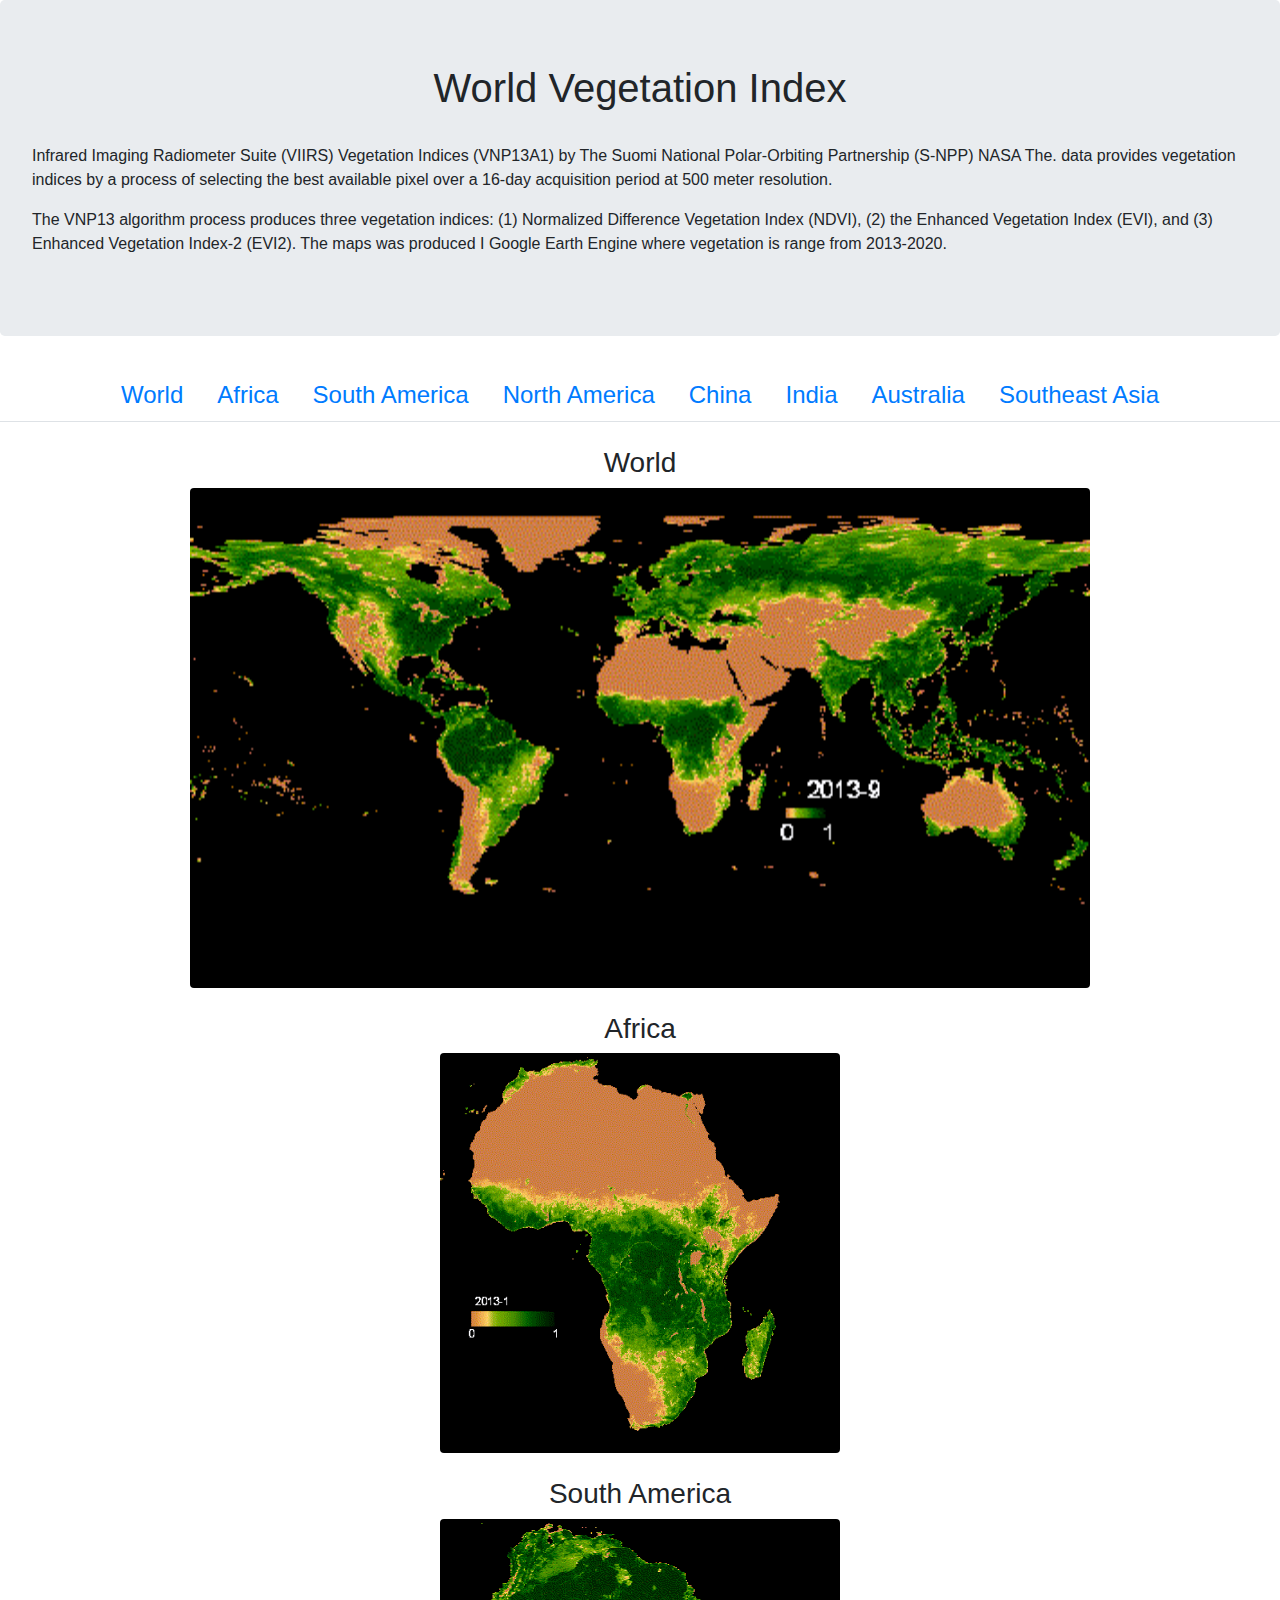
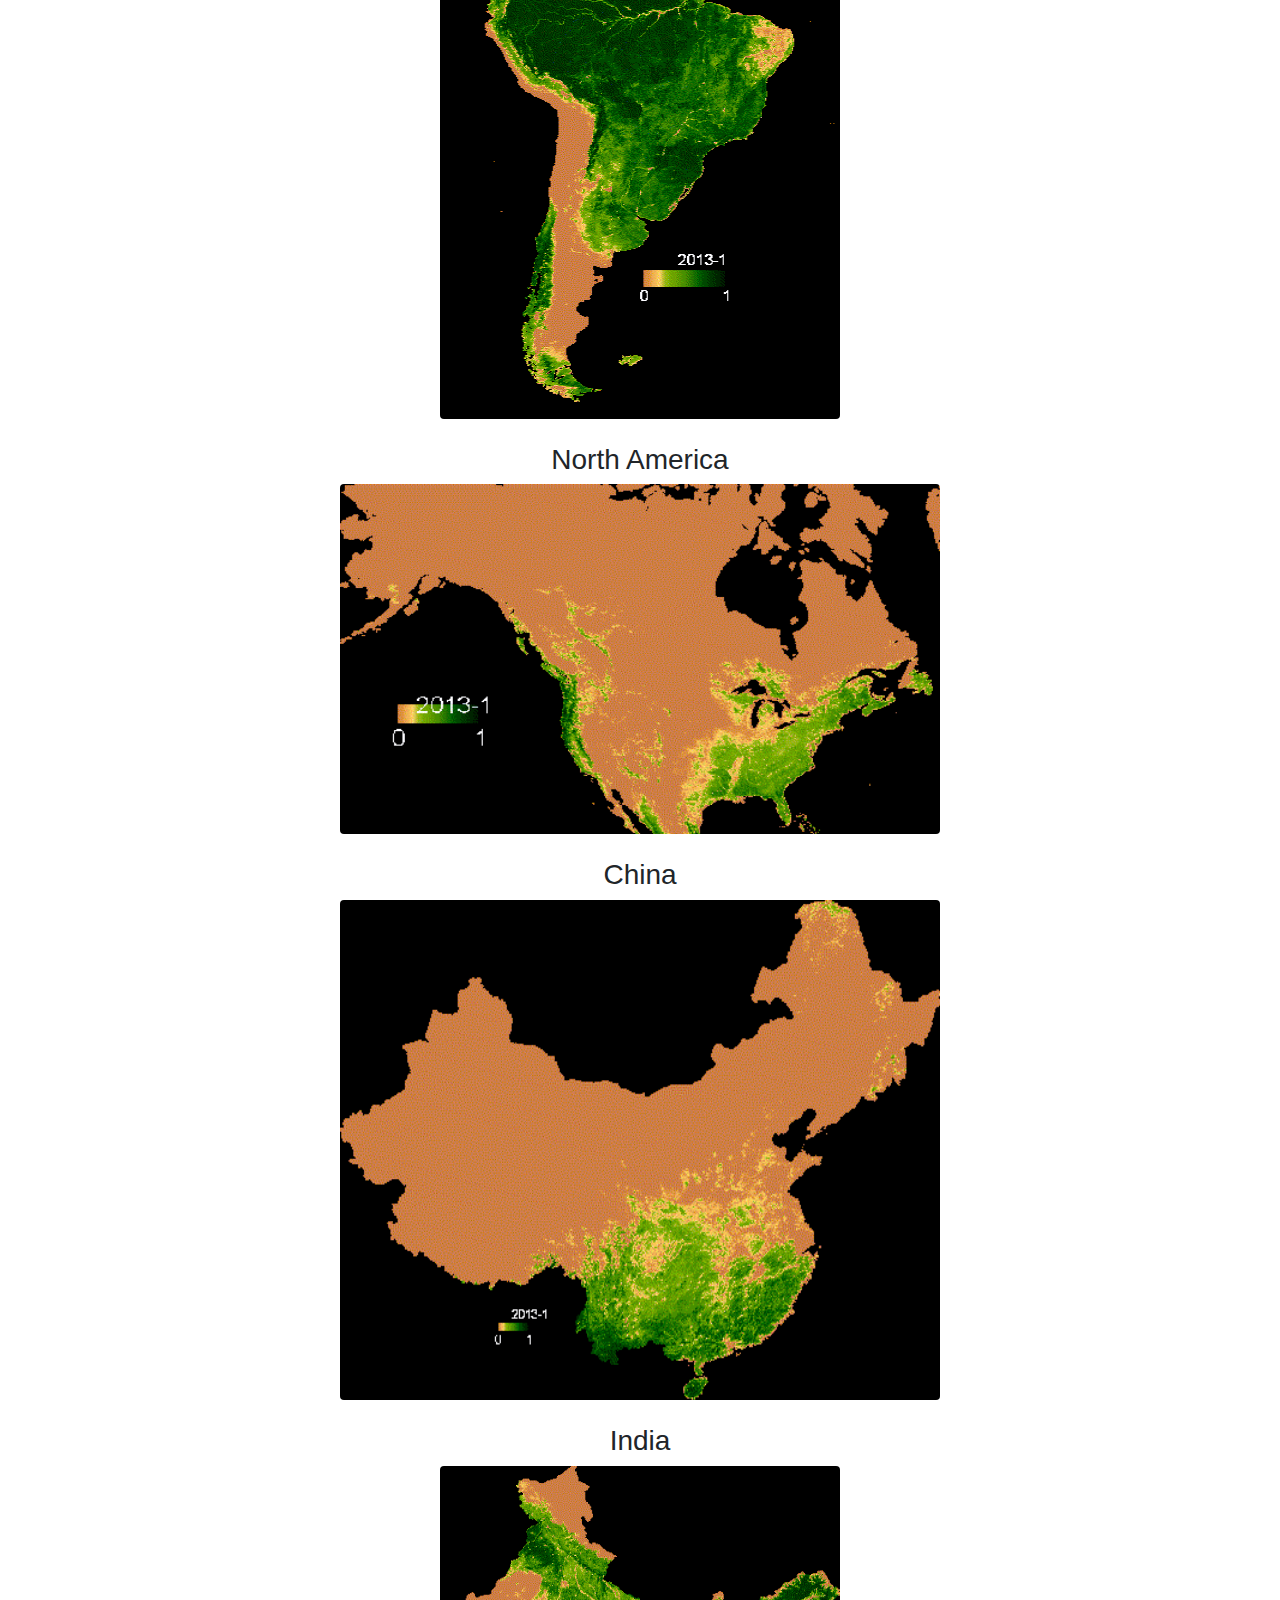
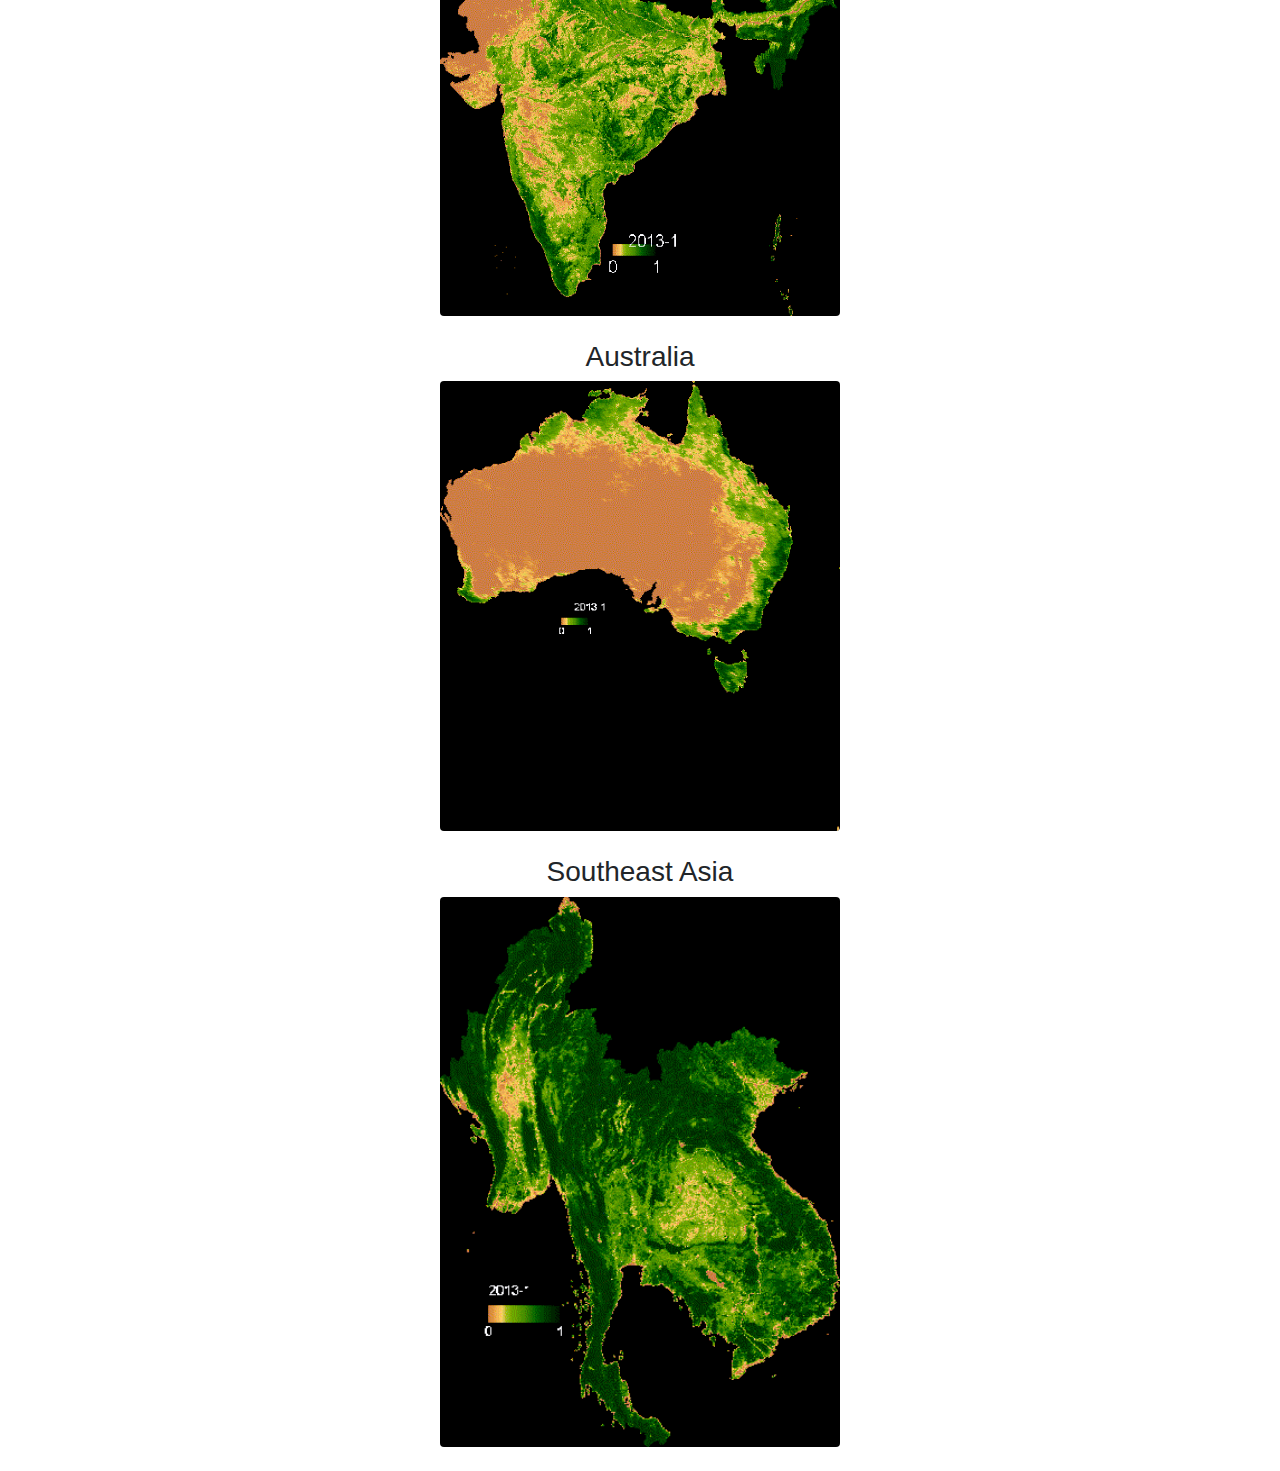
<file: index.html>
<!DOCTYPE html>
<html lang="en" >
<head>
  <meta charset="UTF-8">
  <title>World Vegation Index</title>
  <link rel="stylesheet" href="style.css">

<link rel="stylesheet" href="https://stackpath.bootstrapcdn.com/bootstrap/4.4.1/css/bootstrap.min.css" integrity="sha384-Vkoo8x4CGsO3+Hhxv8T/Q5PaXtkKtu6ug5TOeNV6gBiFeWPGFN9MuhOf23Q9Ifjh" crossorigin="anonymous">
<script src="https://code.jquery.com/jquery-3.4.1.slim.min.js" integrity="sha384-J6qa4849blE2+poT4WnyKhv5vZF5SrPo0iEjwBvKU7imGFAV0wwj1yYfoRSJoZ+n" crossorigin="anonymous"></script>
<script src="https://cdn.jsdelivr.net/npm/popper.js@1.16.0/dist/umd/popper.min.js" integrity="sha384-Q6E9RHvbIyZFJoft+2mJbHaEWldlvI9IOYy5n3zV9zzTtmI3UksdQRVvoxMfooAo" crossorigin="anonymous"></script>
<script src="https://stackpath.bootstrapcdn.com/bootstrap/4.4.1/js/bootstrap.min.js" integrity="sha384-wfSDF2E50Y2D1uUdj0O3uMBJnjuUD4Ih7YwaYd1iqfktj0Uod8GCExl3Og8ifwB6" crossorigin="anonymous"></script>
</head>
<style>

</style>
<body>
        <div class = "jumbotron">
            <h1> World Vegetation Index</h1>
            <br>
            <p>Infrared Imaging Radiometer Suite (VIIRS) Vegetation Indices (VNP13A1) by The Suomi National Polar-Orbiting Partnership (S-NPP) NASA The. data provides vegetation indices by a process of selecting the best available pixel over a 16-day acquisition period at 500 meter resolution.</p> 
            <p>The VNP13 algorithm process produces three vegetation indices: (1) Normalized Difference Vegetation Index (NDVI), (2) the Enhanced Vegetation Index (EVI), and (3) Enhanced Vegetation Index-2 (EVI2).  The maps was produced I Google Earth Engine where vegetation is range from 2013-2020.</p>
        </div>

        <ul class="nav nav-tabs justify-content-center">
        <li class="nav-item ">
        <a class="nav-link" href="#">World</a>
        </li>
        <li class="nav-item">
        <a class="nav-link" href="#">Africa</a>
        </li>
        <li class="nav-item">
        <a class="nav-link" href="#">South America</a>
        </li>
        <li class="nav-item">
        <a class="nav-link" href="#">North America</a>
        </li>
        <li class="nav-item">
        <a class="nav-link" href="#">China</a>
        </li>
        <li class="nav-item">
        <a class="nav-link" href="#">India</a>
        </li>
        <li class="nav-item">
        <a class="nav-link" href="#">Australia</a>
        </li>
        <li class="nav-item">
        <a class="nav-link" href="#">Southeast Asia</a>
        </li>
        </ul>
        <br>

        <div class= "container">
        <h3 class="text-center">World</h3>
         <img src="world.gif" class="rounded mx-auto d-block" alt="Cinque Terre" width="900" height="500">
        </div>
        <br>
        <div class= "container">
        <h3 class="text-center">Africa</h3>
         <img src="Africa.gif" class="rounded mx-auto d-block" alt="Cinque Terre" width="400" height="400">
        </div>
        <br>
        <div class= "container">
        <h3 class="text-center">South America</h3>
         <img src="South america.gif" class="rounded mx-auto d-block" alt="Cinque Terre" width="400" height="500">
        </div>
        <br>
        <div class= "container">
        <h3 class="text-center">North America</h3>
         <img src="Norther America.gif" class="rounded mx-auto d-block" alt="Cinque Terre" width="600" height="350">
        </div>
        <br>
        <div class= "container">
        <h3 class="text-center">China</h3>
         <img src="China.gif" class="rounded mx-auto d-block" alt="Cinque Terre" width="600" height="500">
        </div>
        <br>
        <div class= "container">
        <h3 class="text-center">India</h3>
         <img src="India.gif" class="rounded mx-auto d-block" alt="Cinque Terre" width="400" height="450">
        </div>
        <br>
         <div class= "container">
        <h3 class="text-center">Australia</h3>
         <img src="australia.gif" class="rounded mx-auto d-block" alt="Cinque Terre" width="400" height="450">
        </div>
        <br>
         <div class= "container">
        <h3 class="text-center">Southeast Asia</h3>
        <img src="Indochina.gif" class="rounded mx-auto d-block" alt="Cinque Terre" width="400" height="550">
        </div>
        <br>



</body>
</html>
</file>
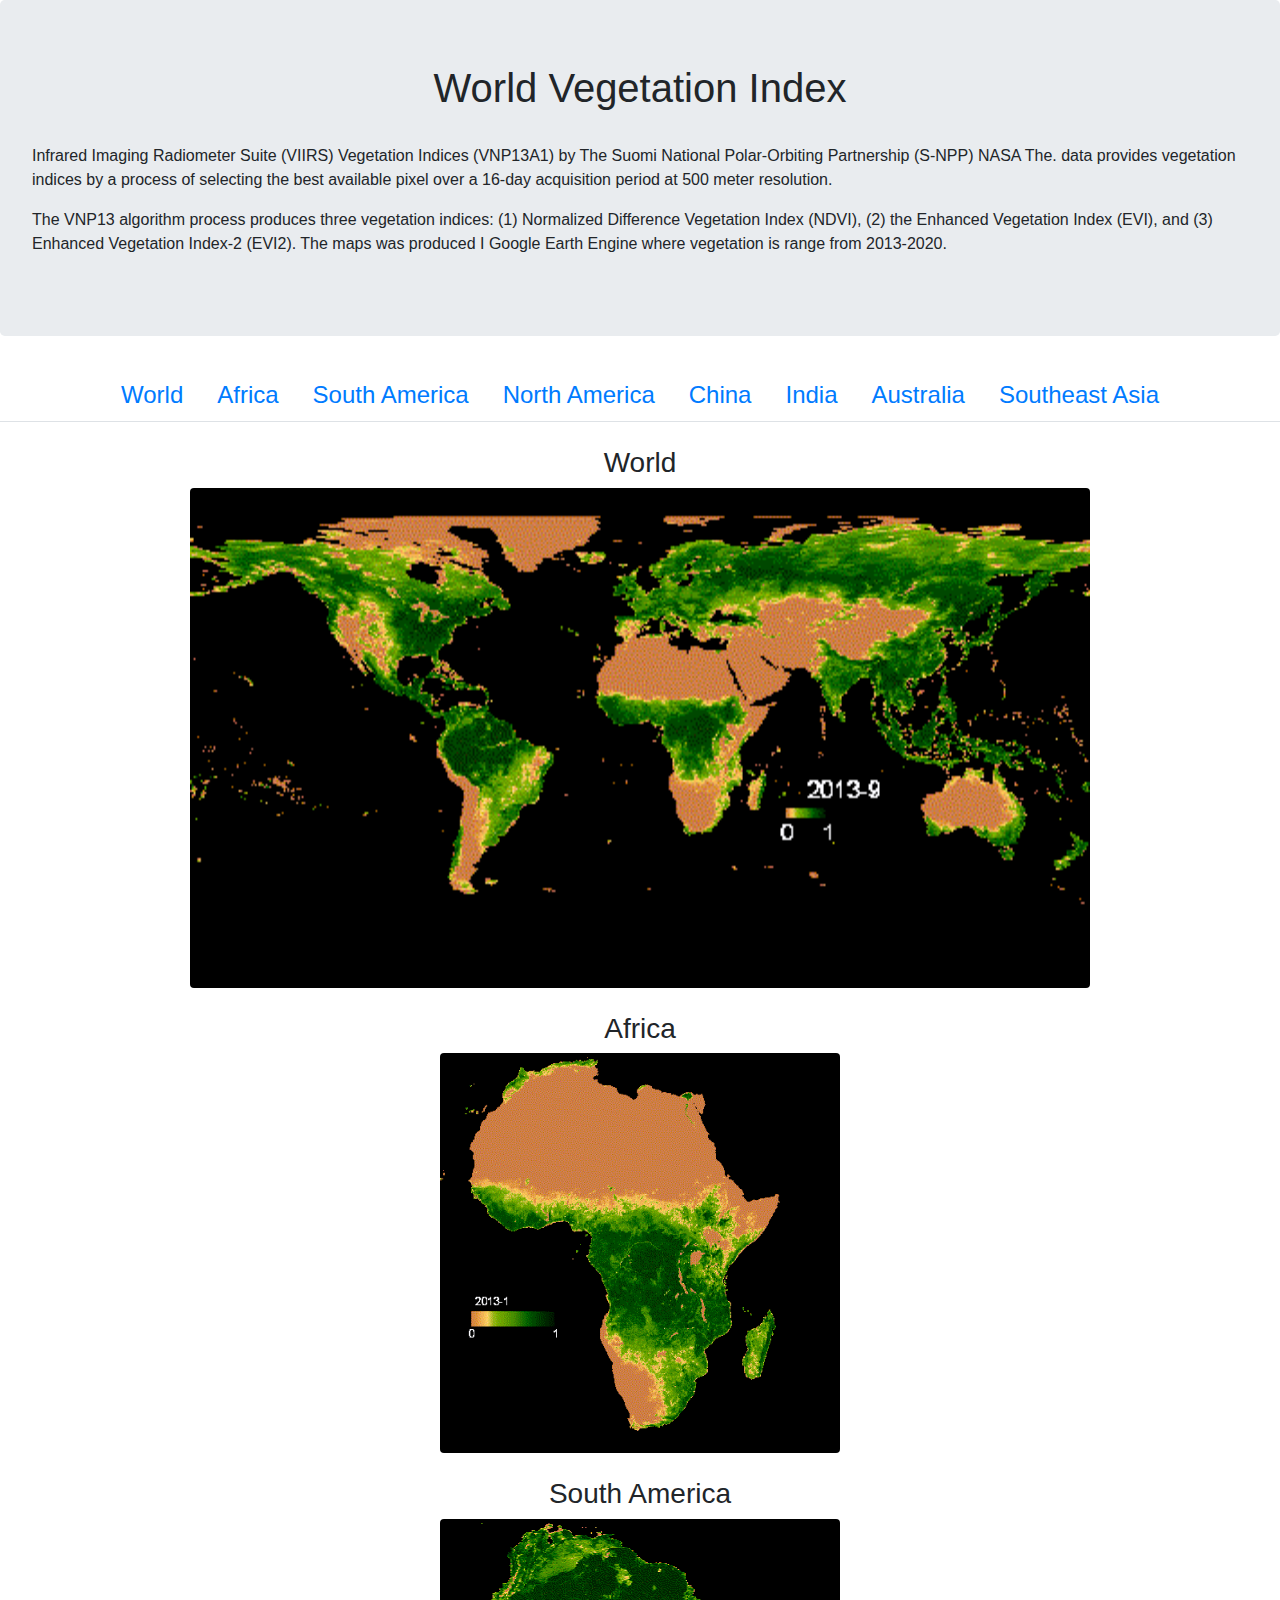
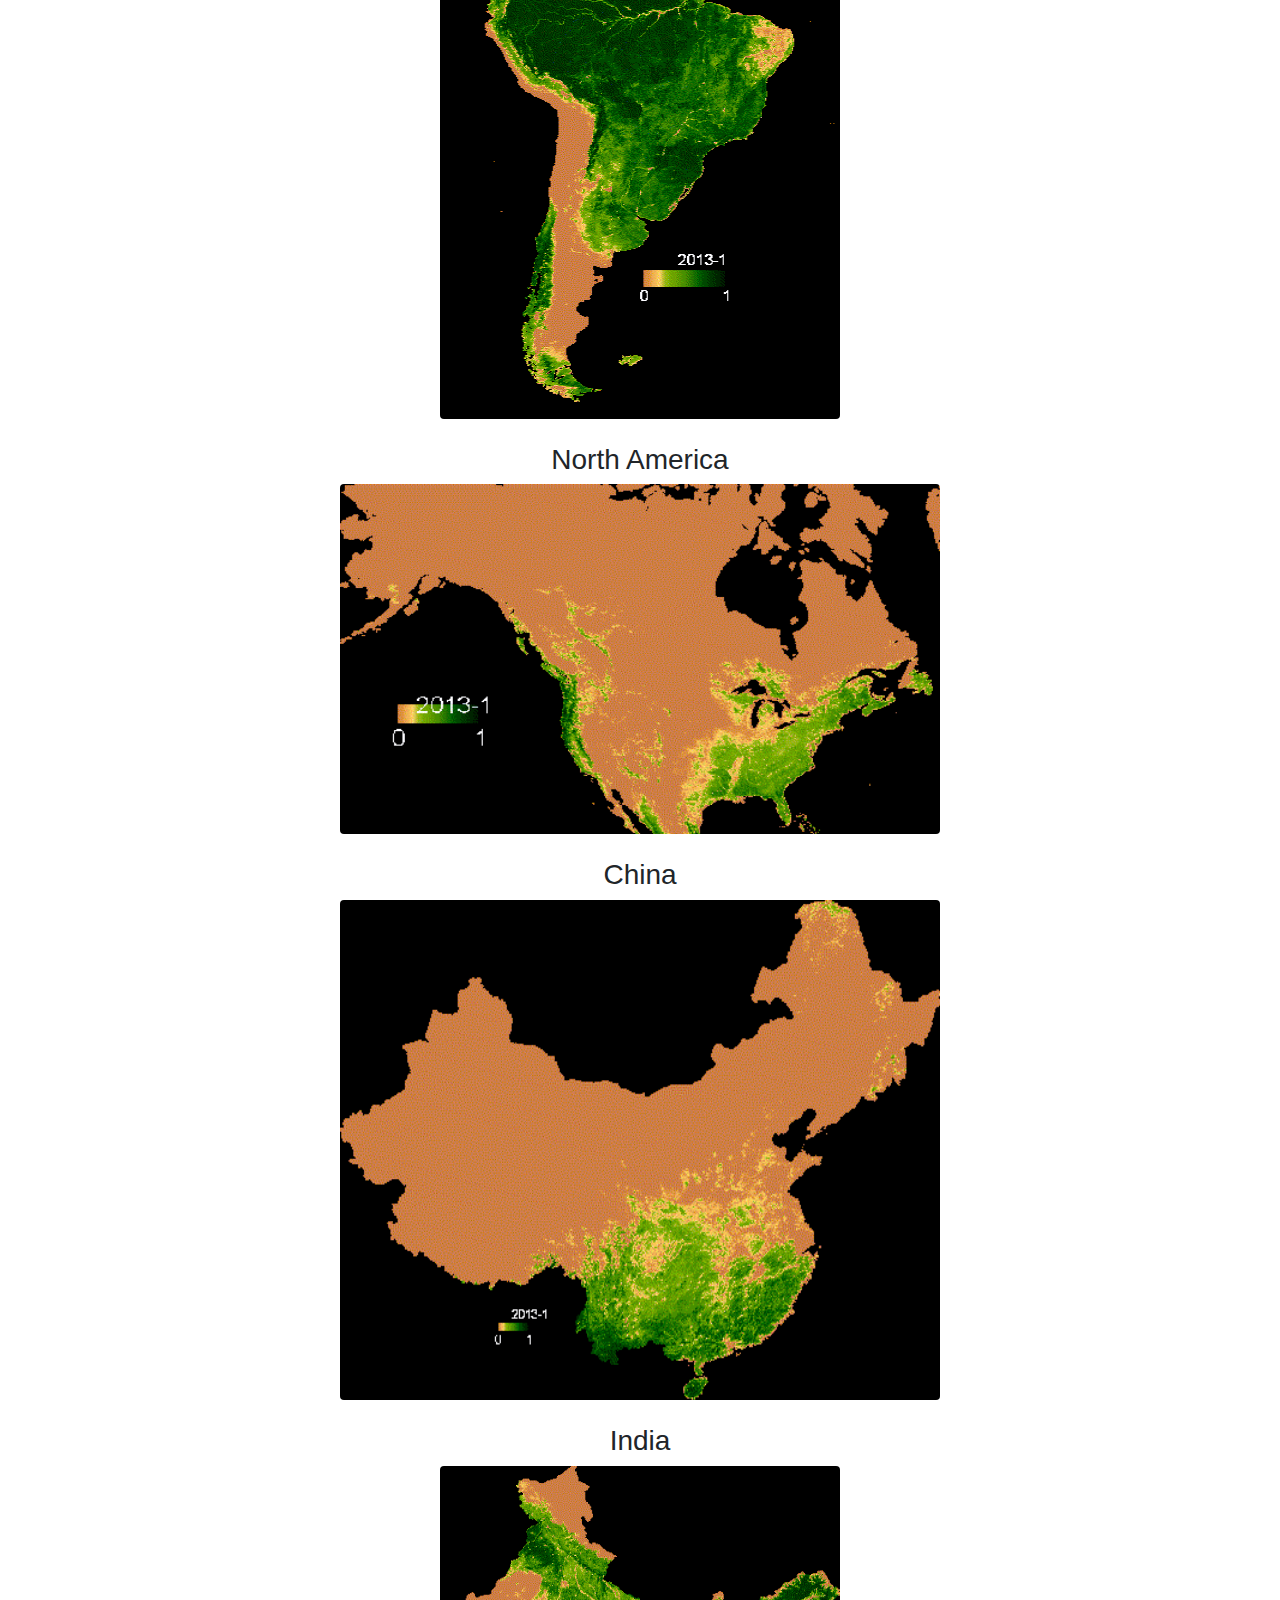
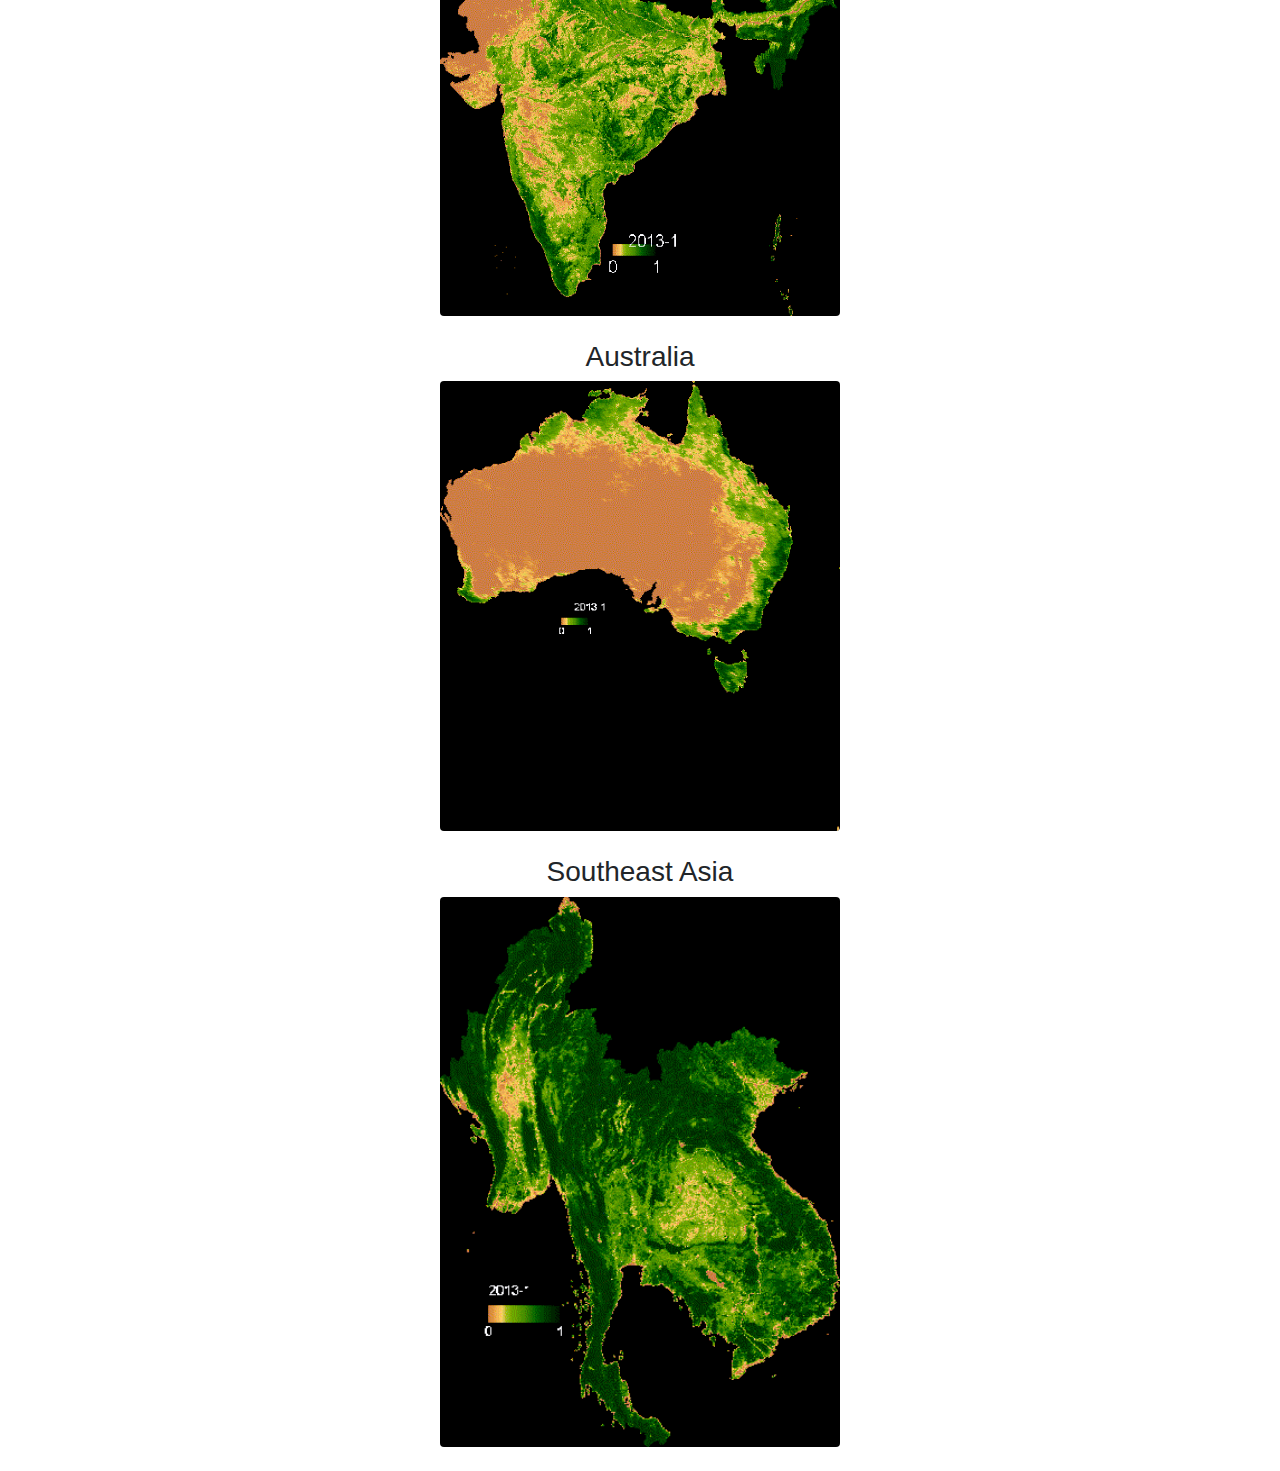
<file: index4_2.html>
<!DOCTYPE html>
<html lang="en" >
<head>
  <meta charset="UTF-8">
  <title>World Vegation Index</title>
  <link rel="stylesheet" href="style.css">

<link rel="stylesheet" href="https://stackpath.bootstrapcdn.com/bootstrap/4.4.1/css/bootstrap.min.css" integrity="sha384-Vkoo8x4CGsO3+Hhxv8T/Q5PaXtkKtu6ug5TOeNV6gBiFeWPGFN9MuhOf23Q9Ifjh" crossorigin="anonymous">
<script src="https://code.jquery.com/jquery-3.4.1.slim.min.js" integrity="sha384-J6qa4849blE2+poT4WnyKhv5vZF5SrPo0iEjwBvKU7imGFAV0wwj1yYfoRSJoZ+n" crossorigin="anonymous"></script>
<script src="https://cdn.jsdelivr.net/npm/popper.js@1.16.0/dist/umd/popper.min.js" integrity="sha384-Q6E9RHvbIyZFJoft+2mJbHaEWldlvI9IOYy5n3zV9zzTtmI3UksdQRVvoxMfooAo" crossorigin="anonymous"></script>
<script src="https://stackpath.bootstrapcdn.com/bootstrap/4.4.1/js/bootstrap.min.js" integrity="sha384-wfSDF2E50Y2D1uUdj0O3uMBJnjuUD4Ih7YwaYd1iqfktj0Uod8GCExl3Og8ifwB6" crossorigin="anonymous"></script>
</head>
<style>

</style>
<body>
        <div class = "jumbotron">
            <h1> World Vegetation Index</h1>
            <br>
            <p>Infrared Imaging Radiometer Suite (VIIRS) Vegetation Indices (VNP13A1) by The Suomi National Polar-Orbiting Partnership (S-NPP) NASA The. data provides vegetation indices by a process of selecting the best available pixel over a 16-day acquisition period at 500 meter resolution.</p> 
            <p>The VNP13 algorithm process produces three vegetation indices: (1) Normalized Difference Vegetation Index (NDVI), (2) the Enhanced Vegetation Index (EVI), and (3) Enhanced Vegetation Index-2 (EVI2).  The maps was produced I Google Earth Engine where vegetation is range from 2013-2020.</p>
        </div>

        <ul class="nav nav-tabs justify-content-center">
        <li class="nav-item ">
        <a class="nav-link" href="#">World</a>
        </li>
        <li class="nav-item">
        <a class="nav-link" href="#">Africa</a>
        </li>
        <li class="nav-item">
        <a class="nav-link" href="#">South America</a>
        </li>
        <li class="nav-item">
        <a class="nav-link" href="#">North America</a>
        </li>
        <li class="nav-item">
        <a class="nav-link" href="#">China</a>
        </li>
        <li class="nav-item">
        <a class="nav-link" href="#">India</a>
        </li>
        <li class="nav-item">
        <a class="nav-link" href="#">Australia</a>
        </li>
        <li class="nav-item">
        <a class="nav-link" href="#">Southeast Asia</a>
        </li>
        </ul>
        <br>

        <div class= "container">
        <h3 class="text-center">World</h3>
         <img src="world.gif" class="rounded mx-auto d-block" alt="Cinque Terre" width="900" height="500">
        </div>
        <br>
        <div class= "container">
        <h3 class="text-center">Africa</h3>
         <img src="Africa.gif" class="rounded mx-auto d-block" alt="Cinque Terre" width="400" height="400">
        </div>
        <br>
        <div class= "container">
        <h3 class="text-center">South America</h3>
         <img src="South america.gif" class="rounded mx-auto d-block" alt="Cinque Terre" width="400" height="500">
        </div>
        <br>
        <div class= "container">
        <h3 class="text-center">North America</h3>
         <img src="Norther America.gif" class="rounded mx-auto d-block" alt="Cinque Terre" width="600" height="350">
        </div>
        <br>
        <div class= "container">
        <h3 class="text-center">China</h3>
         <img src="China.gif" class="rounded mx-auto d-block" alt="Cinque Terre" width="600" height="500">
        </div>
        <br>
        <div class= "container">
        <h3 class="text-center">India</h3>
         <img src="India.gif" class="rounded mx-auto d-block" alt="Cinque Terre" width="400" height="450">
        </div>
        <br>
         <div class= "container">
        <h3 class="text-center">Australia</h3>
         <img src="australia.gif" class="rounded mx-auto d-block" alt="Cinque Terre" width="400" height="450">
        </div>
        <br>
         <div class= "container">
        <h3 class="text-center">Southeast Asia</h3>
        <img src="Indochina.gif" class="rounded mx-auto d-block" alt="Cinque Terre" width="400" height="550">
        </div>
        <br>



</body>
</html>
</file>
<file: style.css>
html, body {
    height: 100%;
    margin: 0;
}


h1 {
    text-align: center;

}

.p {
    text-align: left;

}
.nav {
    font-size:x-large;

}


.container-fluid {
    margin-top: 0px;
    margin-bottom: 0px;
    padding-top: 0px;
    padding-bottom: 0px;

};

.container {
    padding-top: 100px;
    padding-right: 30px;
    padding-left: 30px;
    margin-right: auto;
    margin-left: auto;
}
</file>
